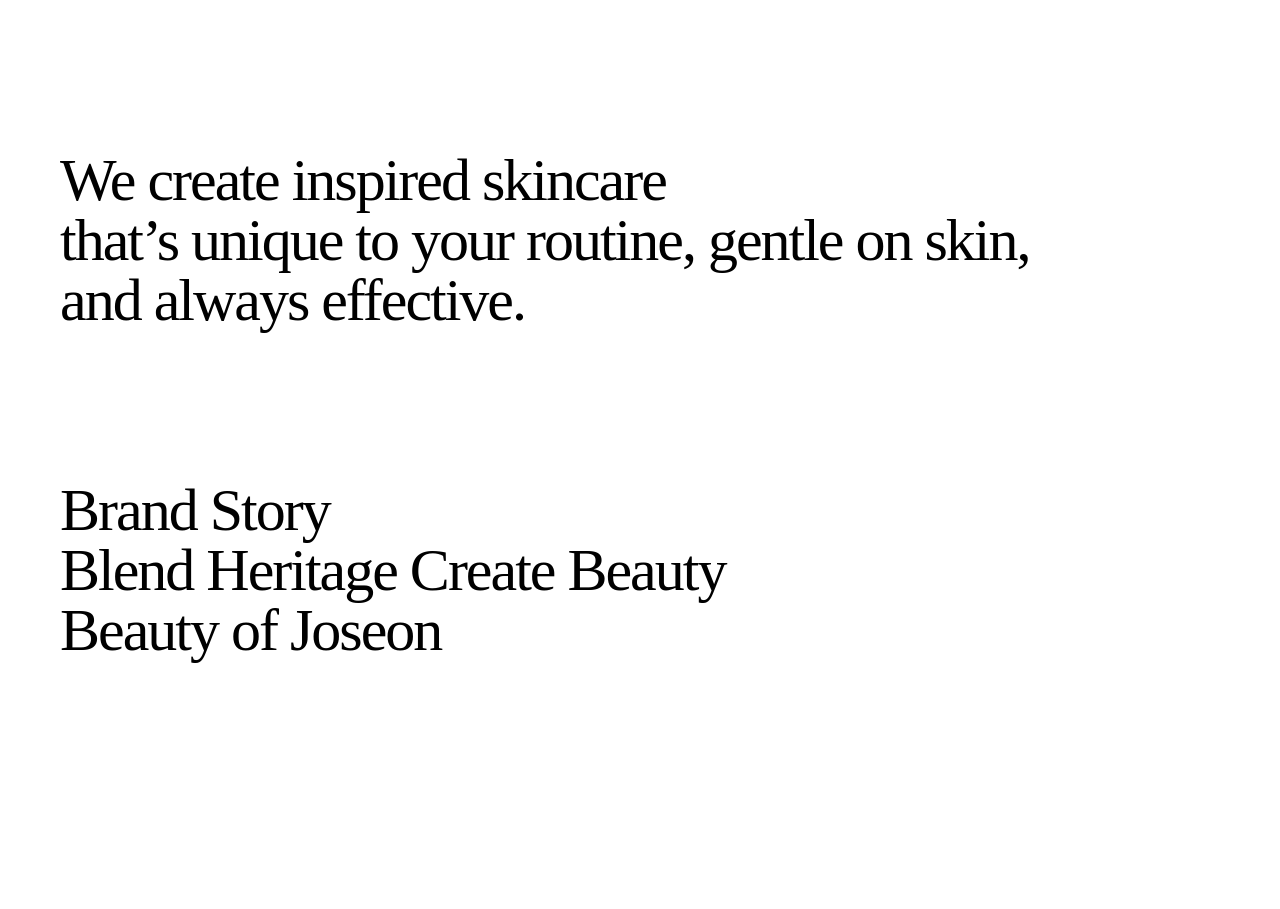
<file: 10일차 연습파일/index.html>
<!DOCTYPE html>
<html lang="ko">
<head>
    <meta charset="UTF-8">
    <meta name="viewport" content="width=device-width, initial-scale=1.0">
    <title>10일차 연습파일</title>
    <link rel="stylesheet" href="normal.css">
    <link rel="stylesheet" href="style.css">
</head>
<body>
    <!-- 상단바 -->
    <header></header>

    <!-- 메인/flex금지, 상속 금지 -->
    <main>
        <section class="w200">
            <h2>
                We create inspired skincare</br>
                that’s unique to your routine, gentle on skin,</br>
                and always effective.
            </h2>
            <h2 class="w200-01">
                Brand Story</br>
                Blend Heritage Create Beauty</br>
                Beauty of Joseon
            </h2>
        </section>
        <section class="main-sl-title"></section>
        <section class="swiper-container-main02"></section>
    </main>

    <!-- 하단바 -->
    <footer></footer>
</body>
</html>
</file>
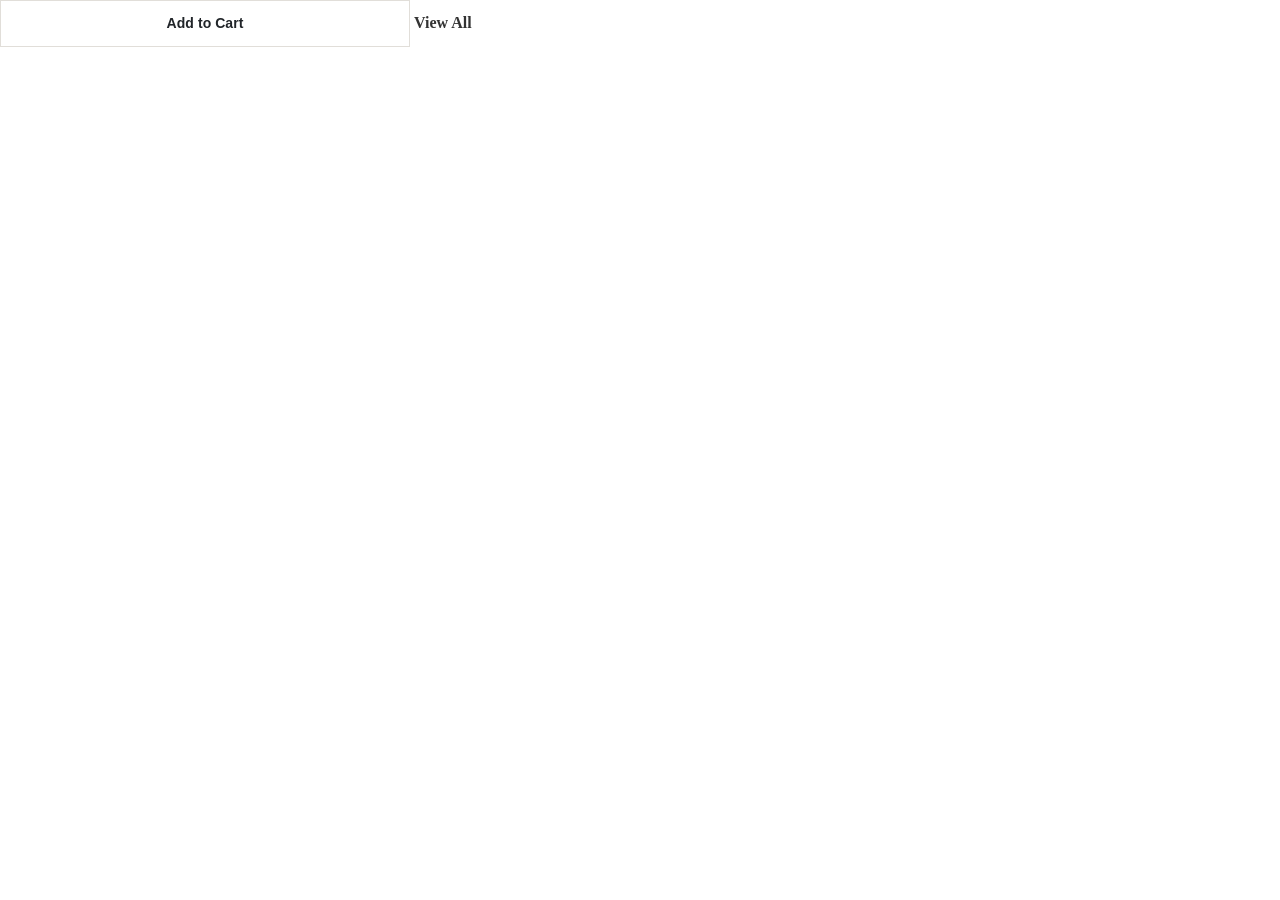
<file: 12일차 연습파일/index.html>
<!DOCTYPE html>
<html lang="ko">
<head>
    <meta charset="UTF-8">
    <meta name="viewport" content="width=device-width, initial-scale=1.0">
    <title>hover,앵커 태그</title>
    <link rel="stylesheet" href="normal.css">
    <!-- <link rel="stylesheet" href="style01.css"> -->
    <link rel="stylesheet" href="style02.css">
</head>
<body>
    <!-- 실험코드로 시멘틱 구조 없이 사용 -->
    <button type="button" class="best-pro-btn">Add to Cart</button>
    <a class="view-more" target="_blank" href="https://www.naver.com/" title="네이버 이동">View All</a>
</body>
</html>
</file>
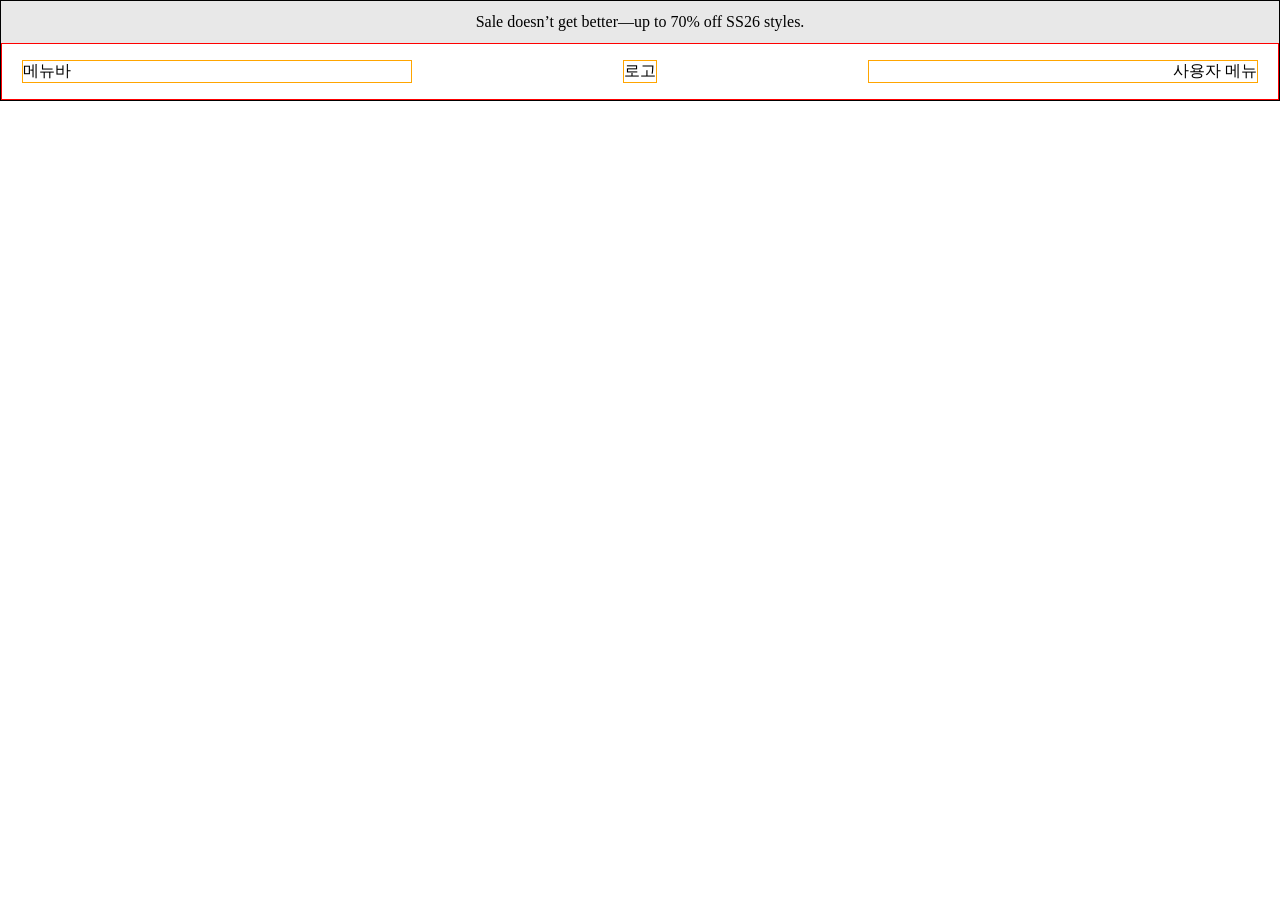
<file: 15일차 연습파일/index.html>
<!DOCTYPE html>
<html lang="ko">
<head>
    <meta charset="UTF-8">
    <meta name="viewport" content="width=device-width, initial-scale=1.0">
    <title>SSENSE 상단바</title>
    <link rel="stylesheet" href="normal.css">
    <link rel="stylesheet" href="style.css">
</head>
<body>
    <header>
        <div class="popup">Sale doesn’t get better—up to 70% off SS26 styles.</div>
        <div class="top-bar">
            <nav class="menu01">메뉴바</nav>
            <h1 class="logo-box">로고</h1>
            <div class="user-box">사용자 메뉴</div>
        </div>
    </header>
</body>
</html>
</file>
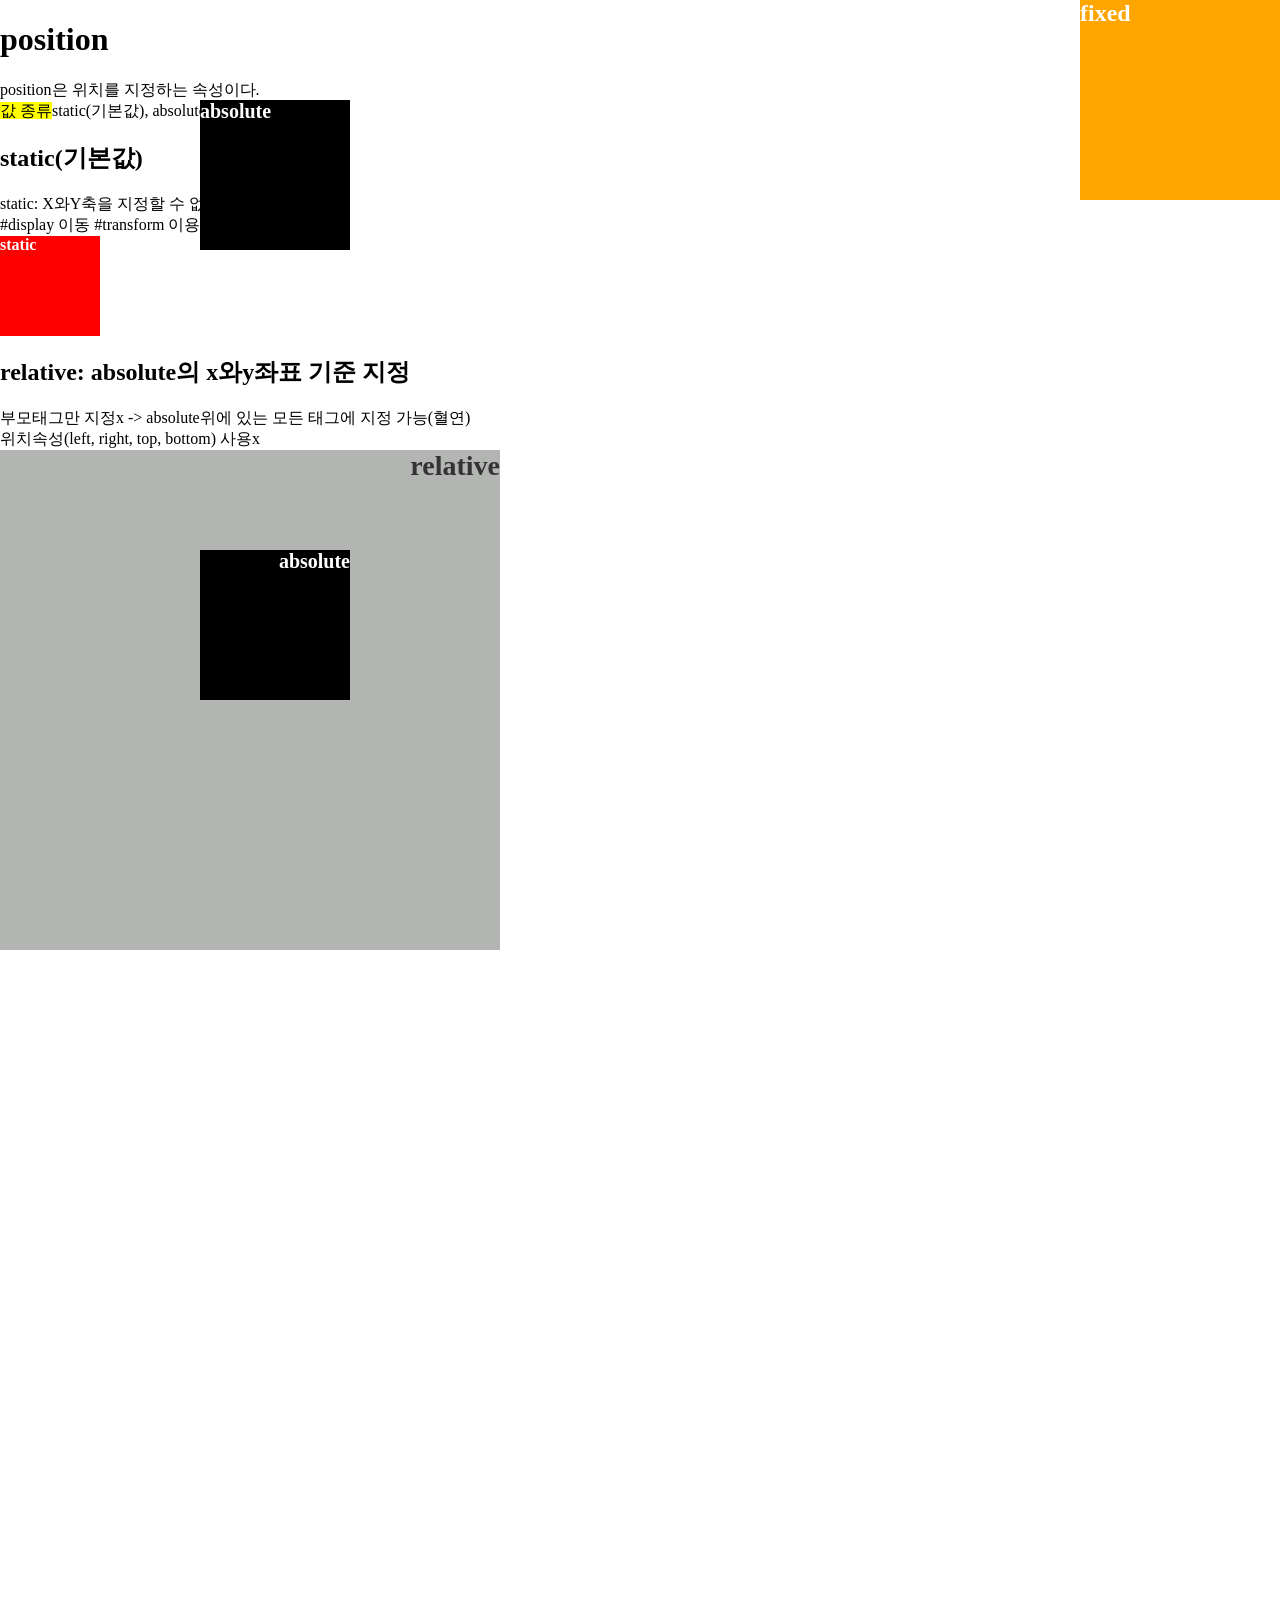
<file: 18일차 연습파일/index.html>
<!DOCTYPE html>
<html lang="ko">
<head>
    <meta charset="UTF-8">
    <meta name="viewport" content="width=device-width, initial-scale=1.0">
    <title>18일차 연습파일</title>
    <link rel="stylesheet" href="normal.css">
    <!-- <link rel="stylesheet" href="style01.css"> -->
    <link rel="stylesheet" href="style02.css">
    <!-- <link rel="stylesheet" href="style03.css"> -->
    <!-- <link rel="stylesheet" href="style04.css"> -->
    <!-- <link rel="stylesheet" href="style05.css"> -->
</head>
<body>
    <h1>position</h1>
    <p>position은 위치를 지정하는 속성이다.</p>
    <p><mark>값 종류</mark><span>static(기본값), absolute, fixed, relative</span></p>

    <h2>static(기본값)</h2>
    <p>static: X와Y축을 지정할 수 없다.</p>
    <p><span>#display 이동</span> <span>#transform 이용</span></p>
    <div class="static">static</div>
    
    <div class="absolute">absolute</div>
    <div class="fixed">fixed</div>

    <h2>relative: absolute의 x와y좌표 기준 지정</h2>
    <p>부모태그만 지정x -> absolute위에 있는 모든 태그에 지정 가능(혈연)</p>
    <p>위치속성(left, right, top, bottom) 사용x</p>
    <div class="relative">relative
        <div class="absolute">absolute</div>
    </div>
</body>
</html>
</file>
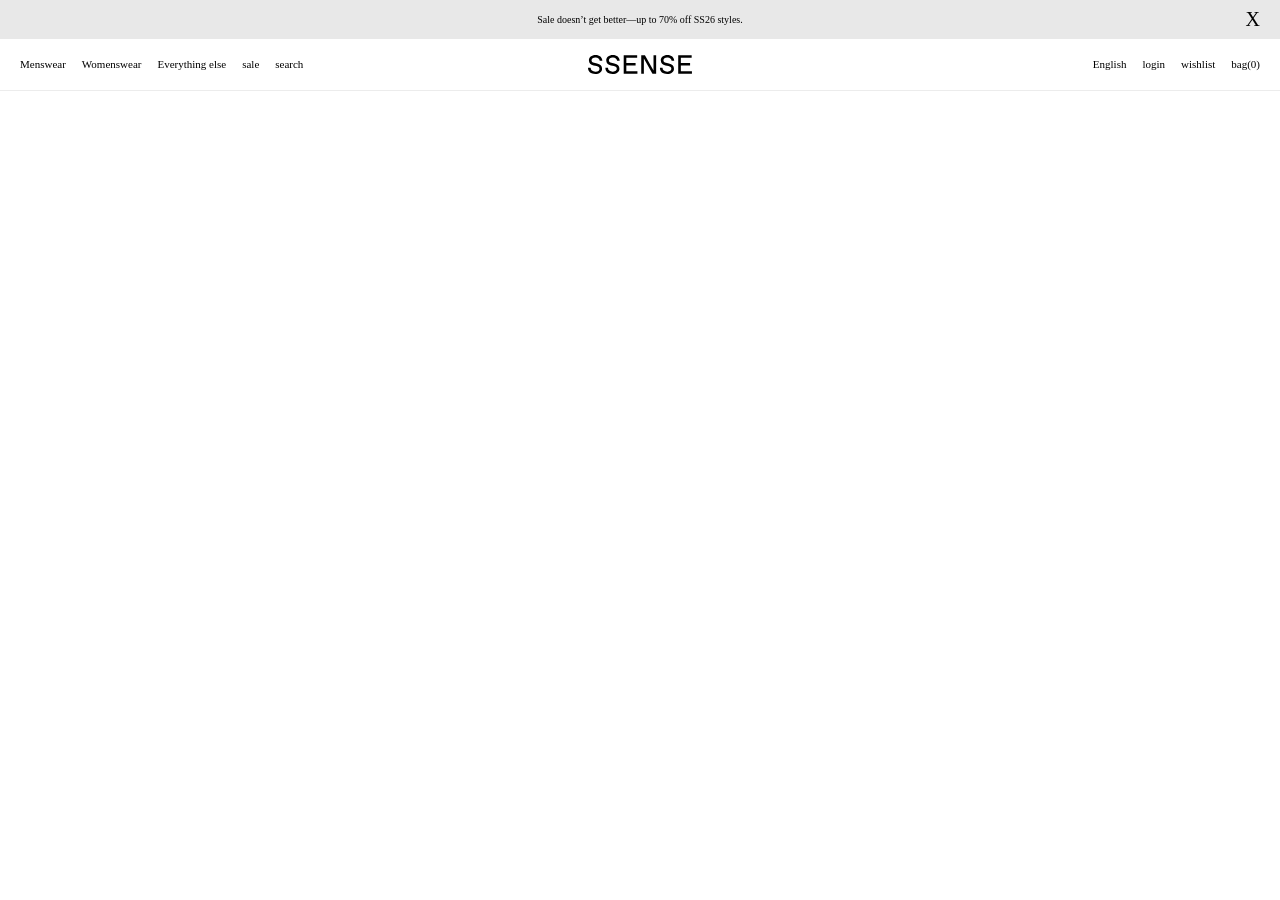
<file: 19일차 연습파일/index.html>
<!DOCTYPE html>
<html lang="ko">
<head>
    <meta charset="UTF-8">
    <meta name="viewport" content="width=device-width, initial-scale=1.0">
    <title>19일차 연습파일</title>
    <link rel="stylesheet" href="normal.css">
    <!-- <link rel="stylesheet" href="style03.css"> -->
    <!-- <link rel="stylesheet" href="style04.css"> -->
    <!-- <link rel="stylesheet" href="style05.css"> -->
    <link rel="stylesheet" href="style06.css">
</head>
<body>
    <header>
        <div class="popup">Sale doesn’t get better—up to 70% off SS26 styles.</div>
        <div class="top-bar">
            <nav class="menu01">
                <ul class="menu01-ul">
                    <li class="m01-item m01-item01"><a href="#" target="_blank" title="Menswear">Menswear</a></li>
                    <li class="m01-item m01-item02"><a href="#" target="_blank" title="Womenswear">Womenswear</a></li>
                    <li class="m01-item m01-item03"><a href="#" target="_blank" title="Everything else">Everything else</a></li>
                    <li class="m01-item m01-item04"><a href="#" target="_blank" title="sale">sale</a></li>
                    <li class="m01-item m01-item05"><a href="#" target="_blank" title="search">search</a></li>
                </ul>
                <div class="menu02">1차 메뉴안에 2차메뉴</div>
            </nav>
            <h1 class="logo-box"><a href="#" target="_blank" title="home">
                <!-- inline -> 여백, 좌표 고정 / 해결: display속성값 변경 mark, span, a, img 
                /nav,header -> 의미만 부여 -->
                <img src="./image/logo-img.svg" alt="로고 이미지">
            </a></h1>
            <div class="user-box">
                <!-- ul.user-box-ul>li.user-item.user-item0$*4>a[href="#" target="_blank" title="search"] -->
                 <ul class="user-box-ul">
                    <li class="user-item user-item01"><a href="#" target="_blank" title="English">English</a></li>
                    <li class="user-item user-item02"><a href="#" target="_blank" title="login">login</a></li>
                    <li class="user-item user-item03"><a href="#" target="_blank" title="wishlist">wishlist</a></li>
                    <li class="user-item user-item04"><a href="#" target="_blank" title="bag(0)">bag(0)</a></li>
                 </ul>
            </div>
            <!--
             ul:user-box-ul
             (4개)li:user-ltem
            -->
        </div>
    </header>
    <!-- <div class="ex">
        <h1>position</h1>
        <p>position은 위치를 지정하는 속성이다.</p>
        <p><mark>값 종류</mark><span>static(기본값), absolute, fixed, relative</span></p>
    
        <h2>static(기본값)</h2>
        <p>static: X와Y축을 지정할 수 없다.</p>
        <p><span>#display 이동</span> <span>#transform 이용</span></p>
        <div class="static">static</div>
        
        <div class="absolute">absolute</div>
        <div class="fixed">fixed</div>
    
        <h2>relative: absolute의 x와y좌표 기준 지정</h2>
        <p>부모태그만 지정x -> absolute위에 있는 모든 태그에 지정 가능(혈연)</p>
        <p>위치속성(left, right, top, bottom) 사용x</p>
        <div class="relative">relative
            <div class="absolute">absolute</div>
        </div>
    </div> -->
</body>
</html>
</file>
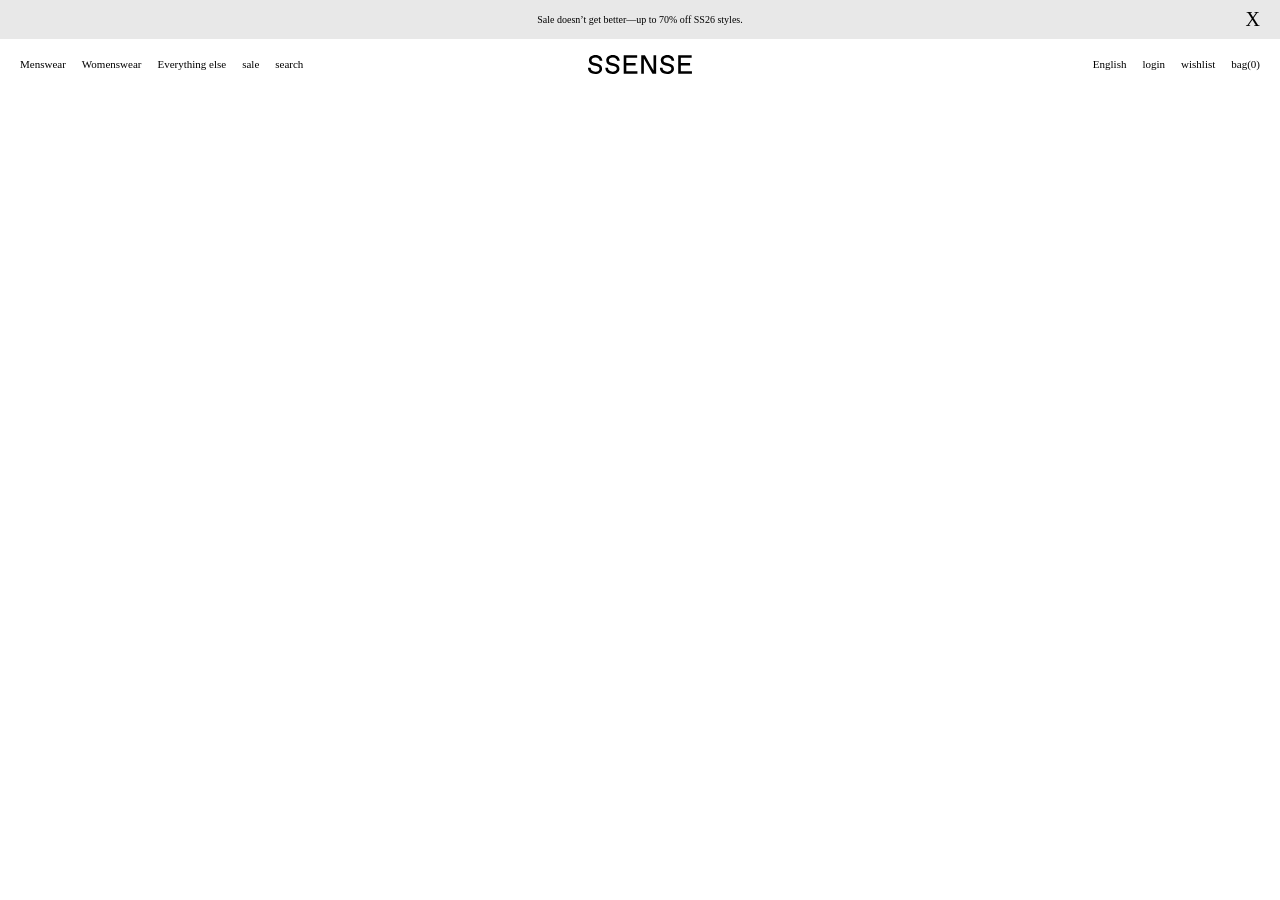
<file: 20일차 연습파일/index.html>
<!DOCTYPE html>
<html lang="ko">
<head>
    <meta charset="UTF-8">
    <meta name="viewport" content="width=device-width, initial-scale=1.0">
    <title>20일차 연습파일</title>
    <link rel="stylesheet" href="normal.css">
    <link rel="stylesheet" href="style.css">
</head>
<body>
    <header>
        <div class="popup">Sale doesn’t get better—up to 70% off SS26 styles.</div>
        <div class="top-bar">
            <nav class="menu01">
                <ul class="menu01-ul">
                    <li class="m01-item m01-item01"><a href="#" target="_blank" title="Menswear">Menswear</a></li>
                    <li class="m01-item m01-item02"><a href="#" target="_blank" title="Womenswear">Womenswear</a></li>
                    <li class="m01-item m01-item03"><a href="#" target="_blank" title="Everything else">Everything else</a></li>
                    <li class="m01-item m01-item04"><a href="#" target="_blank" title="sale">sale</a></li>
                    <li class="m01-item m01-item05"><a href="#" target="_blank" title="search">search</a></li>
                </ul>
                <div class="menu02">
                    <div class="container">
                        <div class="mn02-img-box">
                            <div class="mn02-img-item">
                                <a href="#" target="_blank" title="sub page move">
                                    <img src="./image/menu02_1.jpg" alt="백조 이미지">
                                </a>
                            </div>
                        </div>
                        <div class="mn02-nav">
                            <!-- ul>li.m02-item.m02-item0$*4>a[href="#" target="_blank" title=""] -->
                            <ul>
                                <li class="m02-item m02-item01">
                                    <a href="#" target="_blank" title="Menswear">Menswear</a>
                                    <ul class="mn03-nav">
                                        <li class="m03-item m03-item01"><a href="#" target="_blank" title="Top">Top</a></li>
                                        <li class="m03-item m03-item02"><a href="#" target="_blank" title="Bottom">Bottom</a></li>
                                    </ul>
                                </li>
                                <li class="m02-item m02-item02">
                                    <a href="#" target="_blank" title="Womenswear">Womenswear</a>
                                    <ul class="mn03-nav">
                                        <li class="m03-item m03-item01"><a href="#" target="_blank" title="Top">Top</a></li>
                                        <li class="m03-item m03-item02"><a href="#" target="_blank" title="Bottom">Bottom</a></li>
                                    </ul>
                                </li>
                                <li class="m02-item m02-item03">
                                    <a href="#" target="_blank" title="sale">sale</a>
                                    <ul class="mn03-nav">
                                        <li class="m03-item m03-item01"><a href="#" target="_blank" title="Top">Top</a></li>
                                        <li class="m03-item m03-item02"><a href="#" target="_blank" title="Sale">Sale</a></li>
                                    </ul>
                                </li>
                                <li class="m02-item m02-item04">
                                    <a href="#" target="_blank" title="search">search</a>
                                    <ul class="mn03-nav">
                                        <li class="m03-item m03-item01"><a href="#" target="_blank" title="Top">Top</a></li>
                                        <li class="m03-item m03-item02"><a href="#" target="_blank" title="Bottom">Bottom</a></li>
                                    </ul>
                                </li>
                            </ul>
                        </div>
                    </div>
                </div>
            </nav>
            <h1 class="logo-box"><a href="#" target="_blank" title="home">
                <!-- inline -> 여백, 좌표 고정 / 해결: display속성값 변경 mark, span, a, img 
                /nav,header -> 의미만 부여 -->
                <img src="./image/logo-img.svg" alt="로고 이미지">
            </a></h1>
            <div class="user-box">
                <!-- ul.user-box-ul>li.user-item.user-item0$*4>a[href="#" target="_blank" title="search"] -->
                 <ul class="user-box-ul">
                    <li class="user-item user-item01"><a href="#" target="_blank" title="English">English</a></li>
                    <li class="user-item user-item02"><a href="#" target="_blank" title="login">login</a></li>
                    <li class="user-item user-item03"><a href="#" target="_blank" title="wishlist">wishlist</a></li>
                    <li class="user-item user-item04"><a href="#" target="_blank" title="bag(0)">bag(0)</a></li>
                 </ul>
            </div>
            <!--
             ul:user-box-ul
             (4개)li:user-ltem
            -->
        </div>
    </header>
    <!-- <div class="ex">
        <h1>position</h1>
        <p>position은 위치를 지정하는 속성이다.</p>
        <p><mark>값 종류</mark><span>static(기본값), absolute, fixed, relative</span></p>
    
        <h2>static(기본값)</h2>
        <p>static: X와Y축을 지정할 수 없다.</p>
        <p><span>#display 이동</span> <span>#transform 이용</span></p>
        <div class="static">static</div>
        
        <div class="absolute">absolute</div>
        <div class="fixed">fixed</div>
    
        <h2>relative: absolute의 x와y좌표 기준 지정</h2>
        <p>부모태그만 지정x -> absolute위에 있는 모든 태그에 지정 가능(혈연)</p>
        <p>위치속성(left, right, top, bottom) 사용x</p>
        <div class="relative">relative
            <div class="absolute">absolute</div>
        </div>
    </div> -->
</body>
</html>
</file>
<file: 10일차 연습파일/normal.css>
body {
    margin: 0; padding: 0;
}
</file>
<file: 10일차 연습파일/style.css>
h2 {
    color: #000;
    font-size: 60px;
    font-weight: 200;
    line-height: 60px;
    letter-spacing: -2px;
}
.w200 {
    padding: 100px 60px;
}
.w200-01 {
    padding-top: 100px;
    padding-bottom: 100px;
}
</file>
<file: 12일차 연습파일/normal.css>
body{margin: 0; padding: 0;}
a {
    /* inherit -> 상속 */
    color: inherit;
    text-decoration: none;
}
button {
    background-color: transparent;
    padding: auto;
    /* none -> 없다 */
    border: none; outline: none;
}
</file>
<file: 12일차 연습파일/style01.css>
.best-pro-btn {
    border: 1px solid #E1DED9;
    background: #FFF;
    /* flex-grow 임의값 410px */
    width: 410px;
    padding-top: 12px; padding-bottom: 12px;
    color: #212529;
    text-align: center;
    font-size: 14px;
    font-weight: 600;
    line-height: 21px; /* 150% */
    letter-spacing: 0.06px;
    
    /* text-transform: capitalize;
    font-family: Raleway;
    font-style: normal; */

    transition: 0.5s;
}
.best-pro-btn:hover {
    background-color: #212529;
    color: #E1DED9;
}

/*
<div>글자</div>
div {
    width: 500px;
    padding-top: 12px; padding-bottom: 12px;
    background-color: gray;
    text-align: center;
}
*/
</file>
<file: 12일차 연습파일/style02.css>
.best-pro-btn {
    border: 1px solid #E1DED9;
    background: #FFF;
    /* flex-grow 임의값 410px */
    width: 410px;
    padding-top: 12px; padding-bottom: 12px;
    color: #212529;
    text-align: center;
    font-size: 14px;
    font-weight: 600;
    line-height: 21px; /* 150% */
    letter-spacing: 0.06px;
    
    /* text-transform: capitalize;
    font-family: Raleway;
    font-style: normal; */

    transition: 0.5s;
}
.best-pro-btn:hover {
    background-color: #212529;
    color: #E1DED9;
}

.view-more {
    color: #333;
    font-size: 16px;
    font-weight: 600;
    line-height: 24px; /* 150% */

    /* font-family: Raleway;
    font-style: normal; */
    transition: 0.5s;
}
.view-more:hover {
    font-size: 20px;
    font-weight: 400;
}
</file>
<file: 15일차 연습파일/normal.css>
body{margin: 0; padding: 0;}
p{margin: 0;}
h1,h2,h3,h4,h5,h6 {
    font-weight: normal;
    font-size: inherit;
    margin: 0;
}
a {
    color: inherit;
    text-decoration: none;
}
button {
    background-color: transparent;
    padding: auto;
    border: none; outline: none;
}
</file>
<file: 15일차 연습파일/style.css>
header {
    border: 1px solid #000;
}
.popup {
    background-color: #E8E8E8;
    padding-top: 12px; padding-bottom: 12px;
    text-align: center;
}
.top-bar {
    border: 1px solid red;
    padding: 16px 20px;
    display: flex;
    justify-content: space-between;
}
.menu01 {
    border: 1px solid orange;
    width: 388px;
}
.logo-box {
    border: 1px solid orange;
}
.user-box {
    border: 1px solid orange;
    width: 388px;
    display: flex;
    justify-content: flex-end;
}
</file>
<file: 18일차 연습파일/normal.css>
body{margin: 0; padding: 0;}
ul,ul>li{margin: 0; list-style: none; padding: 0;}
p{margin: 0;}
/* h1,h2,h3,h4,h5,h6 {
    font-weight: normal;
    font-size: inherit;
    margin: 0;
} */
a {
    color: inherit;
    text-decoration: none;
    /* background-color: pink; */
    display: block;
}
button {
    background-color: transparent;
    padding: auto;
    border: none; outline: none;
}
img {
    /* background-color: red; */
    display: block;
}
</file>
<file: 18일차 연습파일/style01.css>
.static {
    width: 100px; height: 100px;
    background-color: red;
    font-weight: 700; color: #fff;
    /* 기본값 */
    position: static;
}

.absolute {
    width: 150px; height: 150px;
    background-color: #000;
    font-weight: 700; color: #fff;
    font-size: 20px;
    position: absolute;
    z-index: 1;
    /* 위치 속성, 속성값은 px, % 등.. 사용가능 */
    /* left(왼쪽) right(오른쪽) top(위쪽) bottom(아래쪽) */
    /* 4개 방향 중 원하는 방향을 선택해서 시작한다.(내가 원하는 좌표에서부터 시작가능) */
    /* 좌표 기준 설정x -> body태그 기준 이동 */
    left: 200px; top: 100px;
}

.fixed {
    width: 200px; height: 200px;
    background-color: orange;
    font-weight: 700; color: #fff;
    font-size: 24px;
    position: fixed;
}

.relative {
    width: 500px; height: 500px;
    /* 1완벽한 불투명도, 0완벽한 투명도, 0.1~0.9 */
    /* rgba -> 배경색과 투명도를 함께 조절 속성값 */
    background-color: rgba(0, 10, 0, 0.3);
    font-weight: 700; color: #333;
    font-size: 28px; text-align: right;
}
</file>
<file: 18일차 연습파일/style02.css>
body {height: 300vh;}
.static {
    width: 100px; height: 100px;
    background-color: red;
    font-weight: 700; color: #fff;
    /* 기본값 */
    position: static;
}

.absolute {
    width: 150px; height: 150px;
    background-color: #000;
    font-weight: 700; color: #fff;
    font-size: 20px;
    position: absolute;
    z-index: 1;
    /* 위치 속성, 속성값은 px, % 등.. 사용가능 */
    /* left(왼쪽) right(오른쪽) top(위쪽) bottom(아래쪽) */
    /* 4개 방향 중 원하는 방향을 선택해서 시작한다.(내가 원하는 좌표에서부터 시작가능) */
    /* 좌표 기준 설정x -> body태그 기준 이동 */
    left: 200px; top: 100px;
}

.fixed {
    width: 200px; height: 200px;
    background-color: orange;
    font-weight: 700; color: #fff;
    font-size: 24px;
    position: fixed;
    top: 0; right: 0;
}

.relative {
    width: 500px; height: 500px;
    /* 1완벽한 불투명도, 0완벽한 투명도, 0.1~0.9 */
    /* rgba -> 배경색과 투명도를 함께 조절 속성값 */
    background-color: rgba(0, 10, 0, 0.3);
    font-weight: 700; color: #333;
    font-size: 28px; text-align: right;
    position: relative;
    /* right: 0; 사용x */
}
</file>
<file: 19일차 연습파일/normal.css>
body{margin: 0; padding: 0;}
ul,ul>li{margin: 0; list-style: none; padding: 0;}
p{margin: 0;}
h1,h2,h3,h4,h5,h6 {
    font-weight: normal;
    font-size: inherit;
    margin: 0;
}
a {
    color: inherit;
    text-decoration: none;
    /* background-color: pink; */
    display: block;
}
button {
    background-color: transparent;
    padding: auto;
    border: none; outline: none;
}
img {
    /* background-color: red; */
    display: block;
}
</file>
<file: 19일차 연습파일/style03.css>
/* relative나 body를 기준으로 크기 상속(%) */
.popup::before {
    /* 아무것도 작성하지 않아도 content: ""; 코드 필수 */
    content: "";
    width: 30px;
}
.popup {
    background-color: #E8E8E8;
    padding-top: 12px; padding-bottom: 12px;
    /* text-align: center; */
    color: #000;
    font-size: 10px;
    line-height: 15px; /* 145.631% */
    display: flex;
    justify-content: space-between;
    padding-left: 20px; padding-right: 20px;
}
.popup::after {
    content: "X";
    font-size: 20px;
    cursor: pointer;
    width: 30px; text-align: right;
}
.top-bar {
    padding: 16px 20px;
    display: flex;
    justify-content: space-between;
    border: 1px solid red;
    position: relative;
}
.menu01 {
    width: 388px;
}
.menu01-ul {
    display: flex; gap: 16px;
    align-items: center;
    height: 100%;
}
.m01-item {
    color: #000; font-size: 11px;
    line-height: 15px; /* 136.364% */
}
.menu02 {
    background-color: orange;
    opacity: 0.3;
    font-size: 50px; font-weight: 700;
    /* display: none; */
    position: absolute;
    width: 100%;
    /* top: 100%; -> top-bar높이값 */
    left: 0; top: 100%;
}
/* 이벤트 코드는 아래에 작성한다. -> 로딩 오류 조심 */
/* .menu01에 마우스를 올리면 .menu02이 나타난다. */
.menu01:hover > .menu02 {
    display: block;
}

.logo-box {
    display: flex; align-items: center;
}
.user-box {
    width: 388px;
    display: flex;
    justify-content: flex-end;
    /* align-items: stretch; */
}
.user-box-ul {
    display: flex; gap: 16px;
    align-items: center;
    /* height: auto; 100% */
}
.user-item {
    color: #000; font-size: 11px;
    line-height: 15px; /* 136.364% */
}
</file>
<file: 19일차 연습파일/style04.css>
/* relative나 body를 기준으로 크기 상속(위치속성) */
.popup::before {
    /* 아무것도 작성하지 않아도 content: ""; 코드 필수 */
    content: "";
    width: 30px;
}
.popup {
    background-color: #E8E8E8;
    padding-top: 12px; padding-bottom: 12px;
    /* text-align: center; */
    color: #000;
    font-size: 10px;
    line-height: 15px; /* 145.631% */
    display: flex;
    justify-content: space-between;
    padding-left: 20px; padding-right: 20px;
}
.popup::after {
    content: "X";
    font-size: 20px;
    cursor: pointer;
    width: 30px; text-align: right;
}
.top-bar {
    padding: 16px 20px;
    display: flex;
    justify-content: space-between;
    border: 1px solid red;
    position: relative;
}
.menu01 {
    width: 388px;
}
.menu01-ul {
    display: flex; gap: 16px;
    align-items: center;
    height: 100%;
}
.m01-item {
    color: #000; font-size: 11px;
    line-height: 15px; /* 136.364% */
}
.menu02 {
    background-color: orange;
    opacity: 0.3;
    font-size: 50px; font-weight: 700;
    /* display: none; */
    position: absolute;
    /* 상단바 안 구성요소가 많은경우 스크롤과 합쳐져 가로 스크롤 발생 가능성 높음
    width: 100%; */
    /* top: 100%; -> top-bar높이값 */
    left: 0; right: 0; top: 100%;
}
/* 이벤트 코드는 아래에 작성한다. -> 로딩 오류 조심 */
/* .menu01에 마우스를 올리면 .menu02이 나타난다. */
.menu01:hover > .menu02 {
    display: block;
}

.logo-box {
    display: flex; align-items: center;
}
.user-box {
    width: 388px;
    display: flex;
    justify-content: flex-end;
    /* align-items: stretch; */
}
.user-box-ul {
    display: flex; gap: 16px;
    align-items: center;
    /* height: auto; 100% */
}
.user-item {
    color: #000; font-size: 11px;
    line-height: 15px; /* 136.364% */
}
</file>
<file: 19일차 연습파일/style05.css>
/* 1차 구현 상단바에 2차 상단바 적용(평소 비활성 / 마우스 hover 활성화) */

.popup::before {
    /* 아무것도 작성하지 않아도 content: ""; 코드 필수 */
    content: "";
    width: 30px;
}
.popup {
    background-color: #E8E8E8;
    padding-top: 12px; padding-bottom: 12px;
    /* text-align: center; */
    color: #000;
    font-size: 10px;
    line-height: 15px; /* 145.631% */
    display: flex;
    justify-content: space-between;
    padding-left: 20px; padding-right: 20px;
}
.popup::after {
    content: "X";
    font-size: 20px;
    cursor: pointer;
    width: 30px; text-align: right;
}
.top-bar {
    padding: 16px 20px;
    display: flex;
    justify-content: space-between;
    position: relative;
    transition: 0.5s;
}
.top-bar:hover {
    /* calc() -> 속성값에서 사칙연산 가능 */
    /* padding: calc(16px + 8px); */
    padding-top: calc(16px + 8px);
    padding-bottom: calc(16px + 8px);
}
.menu01 {
    width: 388px;
}
.menu01-ul {
    display: flex; gap: 16px;
    align-items: center;
    height: 100%;
}
.m01-item {
    color: #000; font-size: 11px;
    line-height: 15px; /* 136.364% */
}
.menu02 {
    background-color: orange;
    opacity: 0.3;
    font-size: 50px; font-weight: 700;
    display: none;
    position: absolute;
    /* 상단바 안 구성요소가 많은경우 스크롤과 합쳐져 가로 스크롤 발생 가능성 높음
    width: 100%; */
    /* top: 100%; -> top-bar높이값 */
    left: 0; right: 0; top: 100%;
}
/* 이벤트 코드는 아래에 작성한다. -> 로딩 오류 조심 */
/* .menu01에 마우스를 올리면 .menu02이 나타난다. */
.menu01:hover > .menu02 {
    display: block;
}

.logo-box {
    display: flex; align-items: center;
}
.user-box {
    width: 388px;
    display: flex;
    justify-content: flex-end;
    /* align-items: stretch; */
}
.user-box-ul {
    display: flex; gap: 16px;
    align-items: center;
    /* height: auto; 100% */
}
.user-item {
    color: #000; font-size: 11px;
    line-height: 15px; /* 136.364% */
}
</file>
<file: 19일차 연습파일/style06.css>
/* transition 애니메이션 학습 후 2차 상단바 적용 -> 까지 시험범위 */

.popup::before {
    /* 아무것도 작성하지 않아도 content: ""; 코드 필수 */
    content: "";
    width: 30px;
}
.popup {
    background-color: #E8E8E8;
    padding-top: 12px; padding-bottom: 12px;
    /* text-align: center; */
    color: #000;
    font-size: 10px;
    line-height: 15px; /* 145.631% */
    display: flex;
    justify-content: space-between;
    padding-left: 20px; padding-right: 20px;
}
.popup::after {
    content: "X";
    font-size: 20px;
    cursor: pointer;
    width: 30px; text-align: right;
}
.top-bar {
    padding: 16px 20px;
    display: flex;
    justify-content: space-between;
    position: relative;
    transition: 0.5s;
}
.top-bar:hover {
    /* calc() -> 속성값에서 사칙연산 가능 */
    /* padding: calc(16px + 8px); */
    padding-top: calc(16px + 8px);
    padding-bottom: calc(16px + 8px);
}
.menu01 {
    width: 388px;
}
.menu01-ul {
    display: flex; gap: 16px;
    align-items: center;
    height: 100%;
}
.m01-item {
    color: #000; font-size: 11px;
    line-height: 15px; /* 136.364% */
}
.menu02 {
    background-color: #ececec;
    border-top: 1px solid rgba(0, 0, 0, 0);
    height: 0; transition: 0.5s;
    overflow: hidden;
    /* display: none;
    display: none;은 transition을 사용할 수 없음! */
    position: absolute;
    /* 상단바 안 구성요소가 많은경우 스크롤과 합쳐져 가로 스크롤 발생 가능성 높음
    width: 100%; */
    /* top: 100%; -> top-bar높이값 */
    left: 0; right: 0; top: 100%;
}
/* 이벤트 코드는 아래에 작성한다. -> 로딩 오류 조심 */
/* .menu01에 마우스를 올리면 .menu02이 나타난다. */
.menu01:hover > .menu02 {
    border-top: 1px solid rgba(0, 0, 0, 1);
    height: 400px;
}

.logo-box {
    display: flex; align-items: center;
}
.user-box {
    width: 388px;
    display: flex;
    justify-content: flex-end;
    /* align-items: stretch; */
}
.user-box-ul {
    display: flex; gap: 16px;
    align-items: center;
    /* height: auto; 100% */
}
.user-item {
    color: #000; font-size: 11px;
    line-height: 15px; /* 136.364% */
}
</file>
<file: 20일차 연습파일/normal.css>
body{margin: 0; padding: 0;}
ul,ul>li{margin: 0; list-style: none; padding: 0;}
p{margin: 0;}
h1,h2,h3,h4,h5,h6 {
    font-weight: normal;
    font-size: inherit;
    margin: 0;
}
a {
    color: inherit;
    text-decoration: none;
    /* background-color: pink; */
    display: block;
}
button {
    background-color: transparent;
    padding: auto;
    border: none; outline: none;
}
img {
    /* background-color: red; */
    display: block;
}
</file>
<file: 20일차 연습파일/style.css>
/* transition 애니메이션 학습 후 2차 상단바 적용 -> 까지 시험범위 */

.popup::before {
    /* 아무것도 작성하지 않아도 content: ""; 코드 필수 */
    content: "";
    width: 30px;
}
.popup {
    background-color: #E8E8E8;
    padding-top: 12px; padding-bottom: 12px;
    /* text-align: center; */
    color: #000;
    font-size: 10px;
    line-height: 15px; /* 145.631% */
    display: flex;
    justify-content: space-between;
    padding-left: 20px; padding-right: 20px;
}
.popup::after {
    content: "X";
    font-size: 20px;
    cursor: pointer;
    width: 30px; text-align: right;
}
.top-bar {
    padding: 16px 20px;
    display: flex;
    justify-content: space-between;
    position: relative;
    transition: 0.5s;
}
.top-bar:hover {
    /* calc() -> 속성값에서 사칙연산 가능 */
    /* padding: calc(16px + 8px); */
    padding-top: calc(16px + 8px);
    padding-bottom: calc(16px + 8px);
}
.menu01 {
    width: 388px;
}
.menu01-ul {
    display: flex; gap: 16px;
    align-items: center;
    height: 100%;
}
.m01-item {
    color: #000; font-size: 11px;
    line-height: 15px; /* 136.364% */
}
.menu02 {
    border-top: 1px solid rgba(0, 0, 0, 0);
    /* height: 0; */
    height: 0; transition: 0.5s;
    overflow: hidden;
    position: absolute;
    left: 0; right: 0; top: 100%;
    display: flex;
    justify-content: center;
}
.menu01:hover > .menu02 {
    border-top: 1px solid rgba(0, 0, 0, 1);
    height: 400px;
}
/* .container -> 평균적으로 많이 사용하는 grid 이름 */
.menu02 > .container {
    width: 1620px;
    display: flex;
}
.mn02-img-box {
    width: 400px;
    display: flex;
    justify-content: center;
    align-items: center;
}
.mn02-img-item {
    width: 300px; height: 300px;
}
.mn02-img-item>a{height: 100%;}
.mn02-img-item img {
    width: 100%; height: 100%;
    object-fit: cover;
}
.mn02-nav {
    flex-grow: 1;
    display: flex; align-items: center;
    justify-content: center;
}
.mn02-nav>ul {
    display: flex; gap: 80px;
}
/* .m02-item -> li */
.m02-item>a {
    font-size: 54px;
    font-weight: 700;
    color: #333;
    transition: 0.3s;
}
.m02-item:hover>a {
    color: blue;
    text-decoration: underline;
}
.m02-item {
    position: relative;
}
.mn03-nav {
    position: absolute;
    left: 0; right: 0; top: calc(100% + 20px);
    justify-content: space-between;
    display: none;
}
.m02-item:hover > .mn03-nav {
    display: flex;
}
.m03-item>a {
    font-size: 24px; font-weight: 700;
    color: #565656;
    transition: 0.3s;
}
.m03-item:hover>a {
    color: #333;
    text-decoration: underline;
}

.logo-box {
    display: flex; align-items: center;
}
.user-box {
    width: 388px;
    display: flex;
    justify-content: flex-end;
    /* align-items: stretch; */
}
.user-box-ul {
    display: flex; gap: 16px;
    align-items: center;
    /* height: auto; 100% */
}
.user-item {
    color: #000; font-size: 11px;
    line-height: 15px; /* 136.364% */
}
</file>
